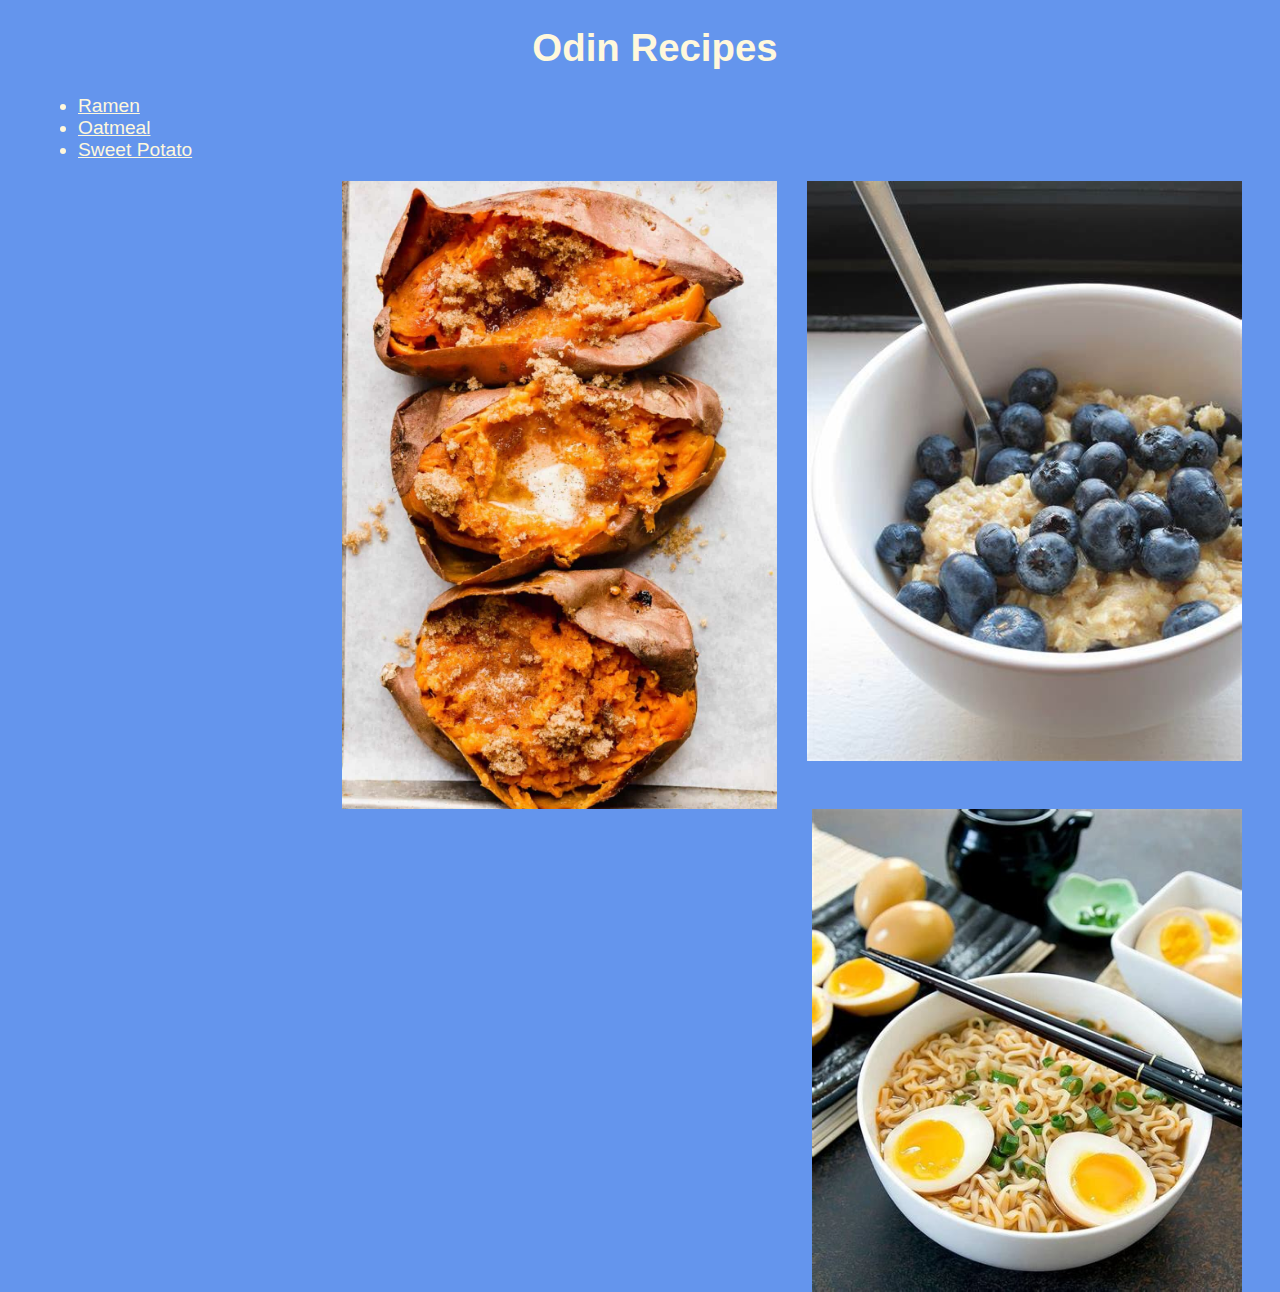
<file: index.html>
<!DOCTYPE html>
<html lang="en">
<head>
  <meta charset="UTF-8">
  <meta http-equiv="X-UA-Compatible" content="IE=edge">
  <meta name="viewport" content="width=, initial-scale=1.0">
  <link rel="stylesheet" href="style.css" />
  <title>Document</title>
</head>
<body>
  <h1>Odin Recipes</h1>

  <ul>
    <li><a href="recipes/ramen.html">Ramen</a></li>
    <li><a href="recipes/oatmeal.html">Oatmeal</a></li>
    <li><a href="recipes/sweet-potato.html">Sweet Potato</a></li>
  </ul>

  <img src="images/oatmeal.jpg" alt="delicious easy oatmeal" width="435">
  <img src="images/sweet_potato.jpg" alt="delicious microwave sweet potato" width="435">
  <img src="images/ramen.jpg" alt="delicious quick ramen" width="430">

</body>
</html>
</file>
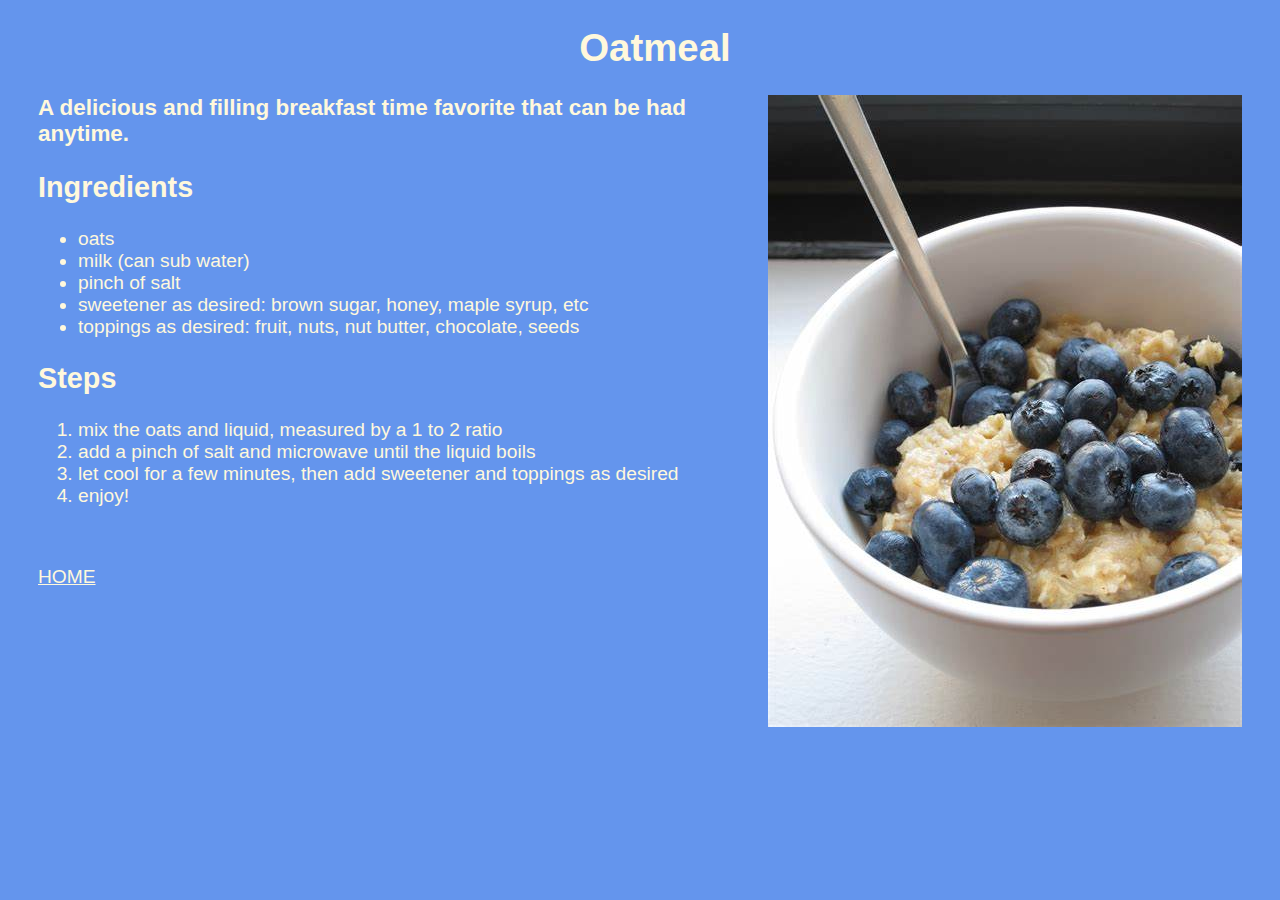
<file: recipes/oatmeal.html>
<!DOCTYPE html>
<html lang="en">
<head>
  <meta charset="UTF-8">
  <meta http-equiv="X-UA-Compatible" content="IE=edge">
  <meta name="viewport" content="width=device-width, initial-scale=1.0">
  <link rel="stylesheet" href="../style.css" />
  <title>Oatmeal</title>
</head>
<body>
  <h1>Oatmeal</h1>
  <img src="../images/oatmeal.jpg" alt="delicious easy oatmeal">
  <h3>A delicious and filling breakfast time favorite that can be had anytime.</h3>

  <h2>Ingredients</h2>
  <ul>
    <li>oats</li>
    <li>milk (can sub water)</li>
    <li>pinch of salt</li>
    <li>sweetener as desired: brown sugar, honey, maple syrup, etc</li>
    <li>toppings as desired: fruit, nuts, nut butter, chocolate, seeds</li>
  </ul>

  <h2>Steps</h2>
  <ol>
    <li>mix the oats and liquid, measured by a 1 to 2 ratio</li>
    <li>add a pinch of salt and microwave until the liquid boils</li>
    <li>let cool for a few minutes, then add sweetener and toppings as desired</li>
    <li>enjoy!</li>
  </ol>

  <p><a href="../index.html">HOME</a></p>
</body>
</html>
</file>
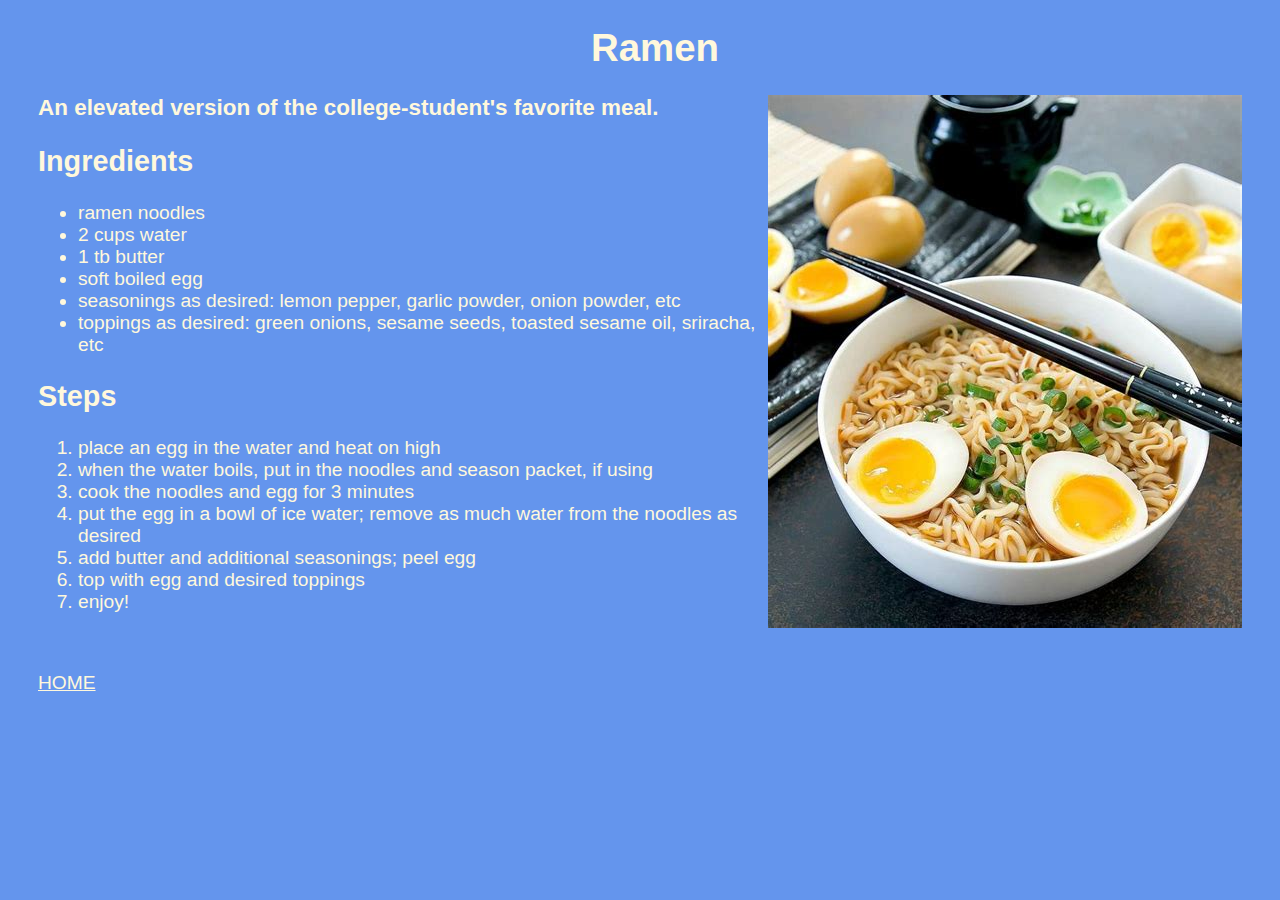
<file: recipes/ramen.html>
<!DOCTYPE html>
<html lang="en">
<head>
  <meta charset="UTF-8">
  <meta http-equiv="X-UA-Compatible" content="IE=edge">
  <meta name="viewport" content="width=device-width, initial-scale=1.0">
  <link rel="stylesheet" href="../style.css" />
  <title>Ramen</title>
</head>
<body>
  <h1>Ramen</h1>
  <img src="../images/ramen.jpg" alt="delicious quick ramen">
  <h3>An elevated version of the college-student's favorite meal.</h3>

  <h2>Ingredients</h2>
  <ul>
    <li>ramen noodles</li>
    <li>2 cups water</li>
    <li>1 tb butter</li>
    <li>soft boiled egg</li>
    <li>seasonings as desired: lemon pepper, garlic powder, onion powder, etc</li>
    <li>toppings as desired: green onions, sesame seeds, toasted sesame oil, sriracha, etc</li>
  </ul>

  <h2>Steps</h2>
  <ol>
    <li>place an egg in the water and heat on high</li>
    <li>when the water boils, put in the noodles and season packet, if using</li>
    <li>cook the noodles and egg for 3 minutes</li>
    <li>put the egg in a bowl of ice water; remove as much water from the noodles as desired</li>
    <li>add butter and additional seasonings; peel egg</li>
    <li>top with egg and desired toppings</li>
    <li>enjoy!</li>
  </ol>

  <p><a href="../index.html">HOME</a></p>
</body>
</html>
</file>
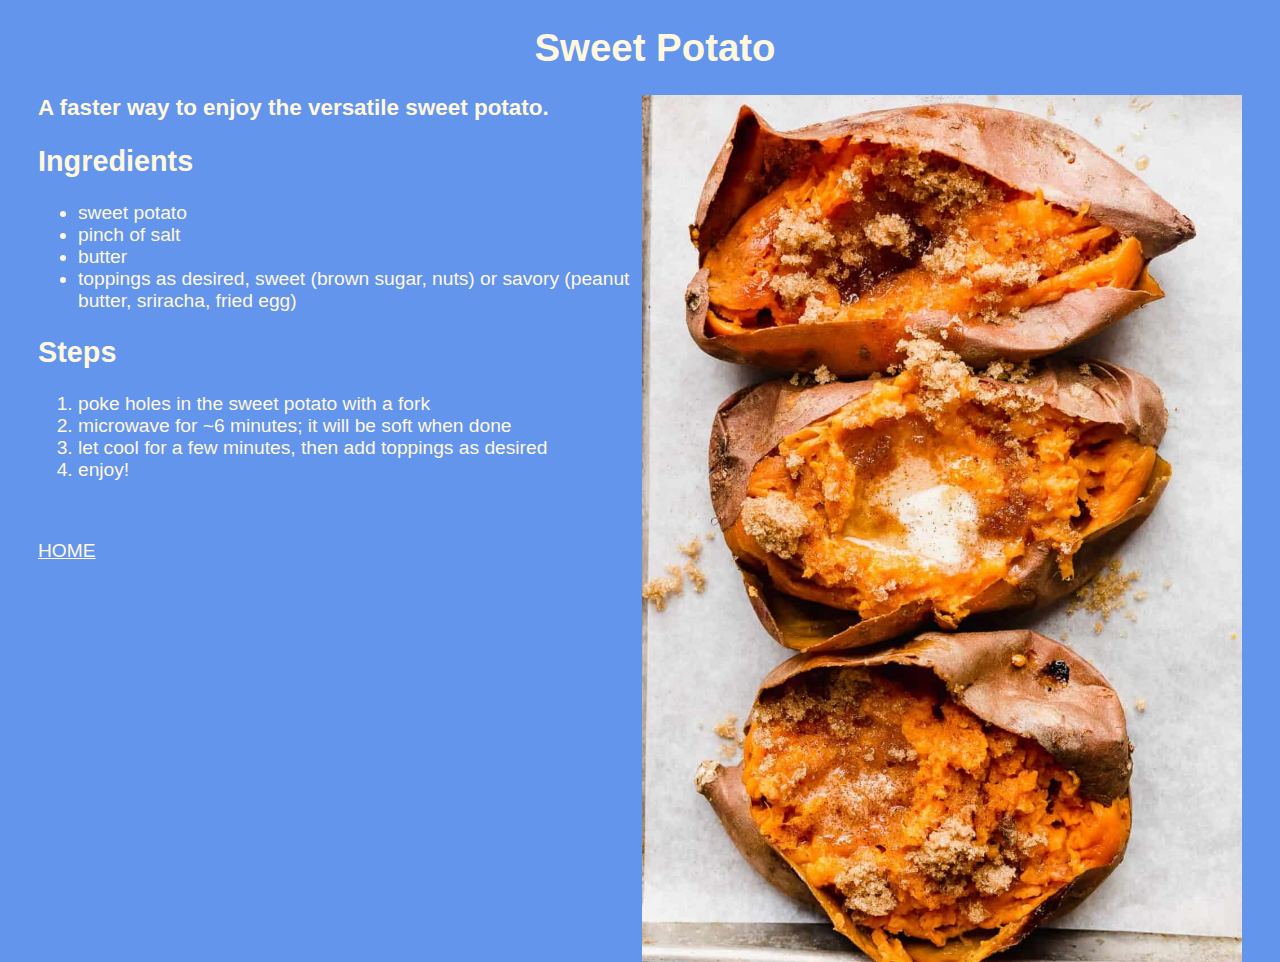
<file: recipes/sweet-potato.html>
<!DOCTYPE html>
<html lang="en">
<head>
  <meta charset="UTF-8">
  <meta http-equiv="X-UA-Compatible" content="IE=edge">
  <meta name="viewport" content="width=device-width, initial-scale=1.0">
  <link rel="stylesheet" href="../style.css" />
  <title>Sweet Potato</title>
</head>
<body>
  <h1>Sweet Potato</h1>
  <img src="../images/sweet_potato.jpg" alt="delicious microwave sweet potato" width="600">
  <h3>A faster way to enjoy the versatile sweet potato.</h3>

  <h2>Ingredients</h2>
  <ul>
    <li>sweet potato</li>
    <li>pinch of salt</li>
    <li>butter</li>
    <li>toppings as desired, sweet (brown sugar, nuts) or savory (peanut butter, sriracha, fried egg)
    </li>
  </ul>

  <h2>Steps</h2>
  <ol>
    <li>poke holes in the sweet potato with a fork</li>
    <li>microwave for ~6 minutes; it will be soft when done</li>
    <li>let cool for a few minutes, then add toppings as desired</li>
    <li>enjoy!</li>
  </ol>

  <p><a href="../index.html">HOME</a></p>
</body>
</html>
</file>
<file: style.css>
body {
  font-family:'Gill Sans', 'Gill Sans MT', Calibri, 'Trebuchet MS', sans-serif;
  background-color: cornflowerblue;
  color: cornsilk;
  font-size: larger;
  padding-left: 30px;
}

h1 {
  text-align: center;
}

a {
  color:cornsilk;
}

p {
  padding-top: 40px;
}

img {
  float: right;
  margin-right: 30px;
}
</file>
